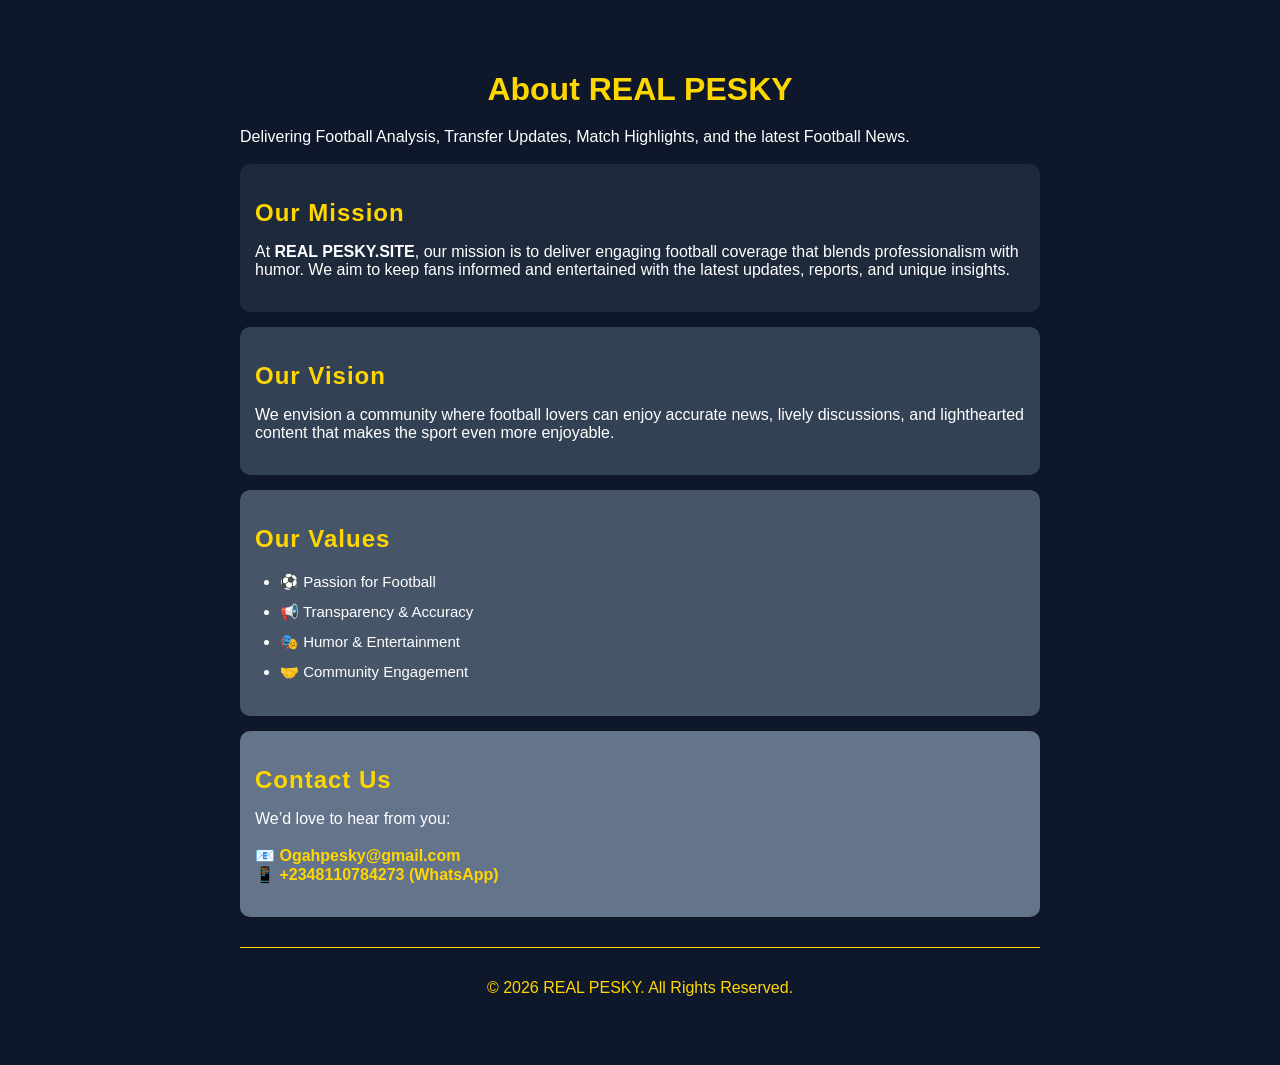
<file: about.html>
<!DOCTYPE html>
<html lang="en">
<head>
  <meta charset="UTF-8">
  <title>About Us - REAL PESKY.SITE</title>
  <meta name="viewport" content="width=device-width, initial-scale=1.0">
  <link rel="stylesheet" href="css/about.css">
 <link rel="canonical" href="https://realpesky.site/about.html" />


</head>
<body>
  <div class="container">
    <header>
      <h1>About REAL PESKY</h1>
      <p>Delivering Football Analysis, Transfer Updates, Match Highlights, and the latest Football News.</p>

    </header>

    <section class="block mission">
      <h2>Our Mission</h2>
      <div>
        <p>At <strong>REAL PESKY.SITE</strong>, our mission is to deliver engaging football coverage that blends professionalism with humor. We aim to keep fans informed and entertained with the latest updates, reports, and unique insights.</p>
      </div>
    </section>

    <section class="block vision">
      <h2>Our Vision</h2>
      <div>
        <p>We envision a community where football lovers can enjoy accurate news, lively discussions, and lighthearted content that makes the sport even more enjoyable.</p>
      </div>
    </section>

    <section class="block values">
      <h2>Our Values</h2>
      <div>
        <ul>
          <li>⚽ Passion for Football</li>
          <li>📢 Transparency & Accuracy</li>
          <li>🎭 Humor & Entertainment</li>
          <li>🤝 Community Engagement</li>
        </ul>
      </div>
    </section>

    <section class="block contact">
      <h2>Contact Us</h2>
      <div>
        <p>We’d love to hear from you:</p>
        <p>
          📧 <a href="mailto:Ogahpesky@gmail.com">Ogahpesky@gmail.com</a><br>
          📱 <a href="https://wa.me/2348110784273" target="_blank">+2348110784273 (WhatsApp)</a>
        </p>
      </div>
    </section>

    <footer>
      <p>© 2026 REAL PESKY. All Rights Reserved.</p>
   </footer>
  </div>
</body>
</html>
</file>
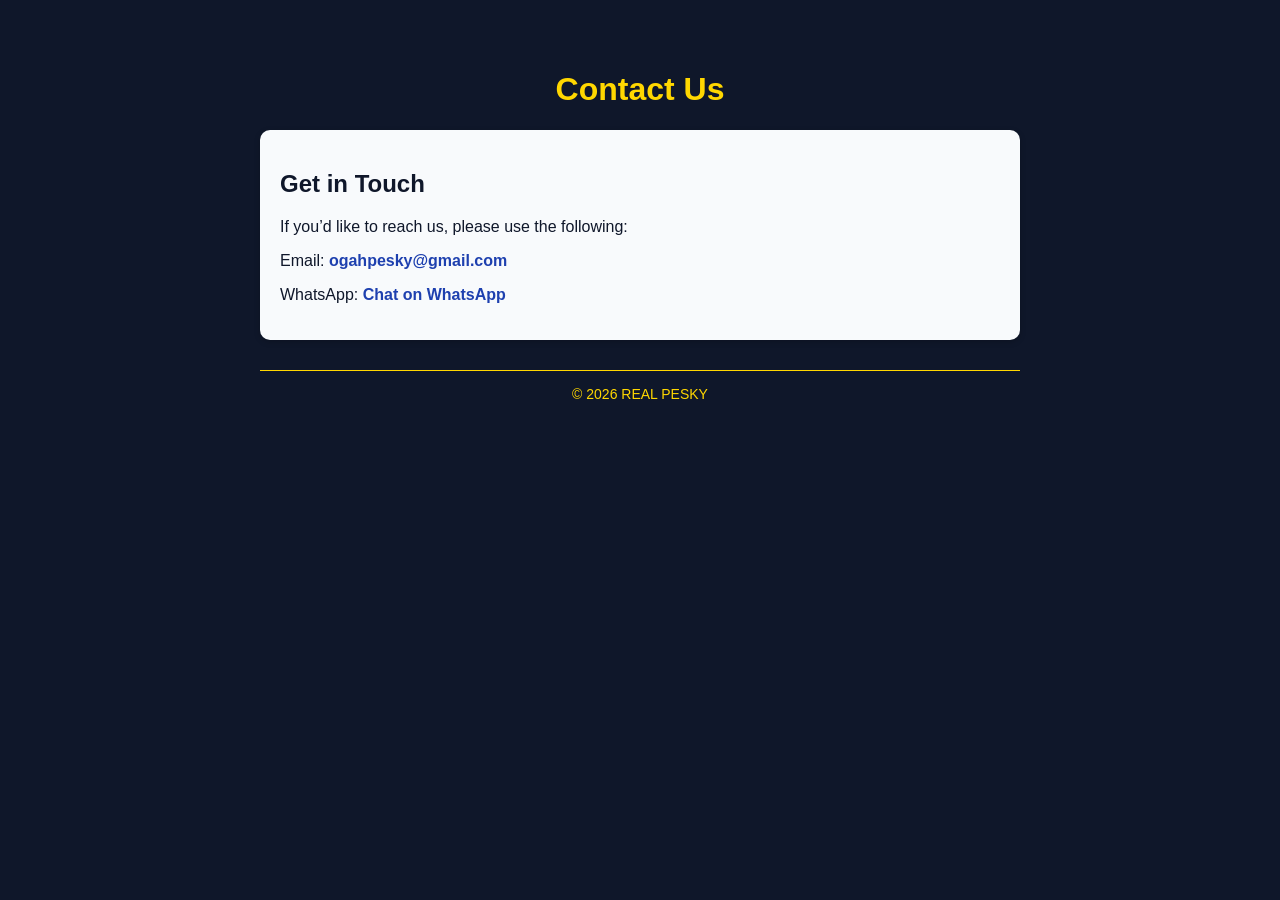
<file: contact.html>
<!DOCTYPE html>
<html lang="en">
<head>
  <meta charset="UTF-8">
  <title>Contact Us - REAL PESKY.SITE</title>
  <meta name="viewport" content="width=device-width, initial-scale=1.0">
  <link rel="stylesheet" href="css/contact.css">
  <link rel="canonical" href="https://realpesky.site/contact.html" />


</head>
<body>
  <div class="container">
    <h1>Contact Us</h1>

    <div class="block contact">
      <h2>Get in Touch</h2>
      <p>If you’d like to reach us, please use the following:</p>
      <p>Email: <a href="https://mail.google.com/mail/?view=cm&fs=1&to=ogahpesky@gmail.com" target="_blank">ogahpesky@gmail.com</a></p>
      <p>WhatsApp: <a href="https://wa.me/2348110784273" target="_blank">Chat on WhatsApp</a></p>
    </div>

    <p class="footer">© 2026 REAL PESKY</p>
  </div>
</body>
</html>
</file>
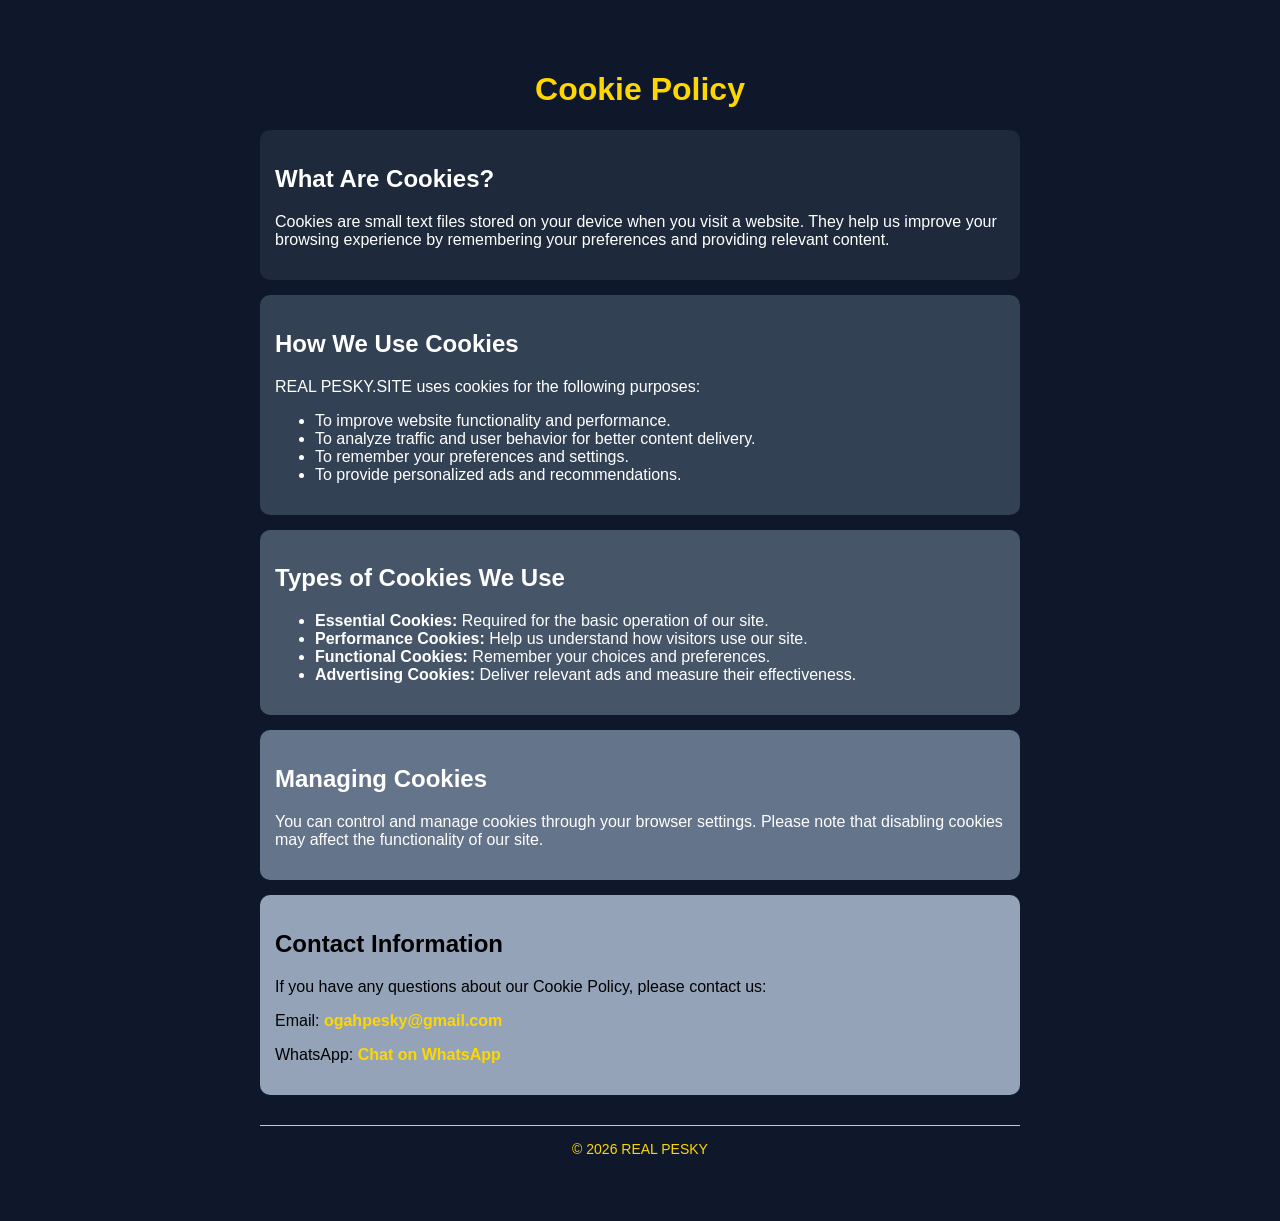
<file: cookie.html>
<!DOCTYPE html>
<html lang="en">
<head>
  <meta charset="UTF-8">
  <title>Cookie Policy - REAL PESKY.SITE</title>
  <meta name="viewport" content="width=device-width, initial-scale=1.0">
  <link rel="stylesheet" href="css/cookie.css">
</head>
<body>
  <div class="container">
    <h1>Cookie Policy</h1>

    <div class="block cookies">
      <h2>What Are Cookies?</h2>
      <p>Cookies are small text files stored on your device when you visit a website. They help us improve your browsing experience by remembering your preferences and providing relevant content.</p>
    </div>

    <div class="block usage">
      <h2>How We Use Cookies</h2>
      <p>REAL PESKY.SITE uses cookies for the following purposes:</p>
      <ul>
        <li>To improve website functionality and performance.</li>
        <li>To analyze traffic and user behavior for better content delivery.</li>
        <li>To remember your preferences and settings.</li>
        <li>To provide personalized ads and recommendations.</li>
      </ul>
    </div>

    <div class="block types">
      <h2>Types of Cookies We Use</h2>
      <ul>
        <li><strong>Essential Cookies:</strong> Required for the basic operation of our site.</li>
        <li><strong>Performance Cookies:</strong> Help us understand how visitors use our site.</li>
        <li><strong>Functional Cookies:</strong> Remember your choices and preferences.</li>
        <li><strong>Advertising Cookies:</strong> Deliver relevant ads and measure their effectiveness.</li>
      </ul>
    </div>

    <div class="block managing">
      <h2>Managing Cookies</h2>
      <p>You can control and manage cookies through your browser settings. Please note that disabling cookies may affect the functionality of our site.</p>
    </div>

    <div class="block contact">
      <h2>Contact Information</h2>
      <p>If you have any questions about our Cookie Policy, please contact us:</p>
      <p>Email: <a href="https://mail.google.com/mail/?view=cm&fs=1&to=ogahpesky@gmail.com" target="_blank">ogahpesky@gmail.com</a></p>
      <p>WhatsApp: <a href="https://wa.me/2348110784273" target="_blank">Chat on WhatsApp</a></p>
    </div>

    <p class="footer">© 2026 REAL PESKY</p>
  </div>
</body>
</html>
</file>
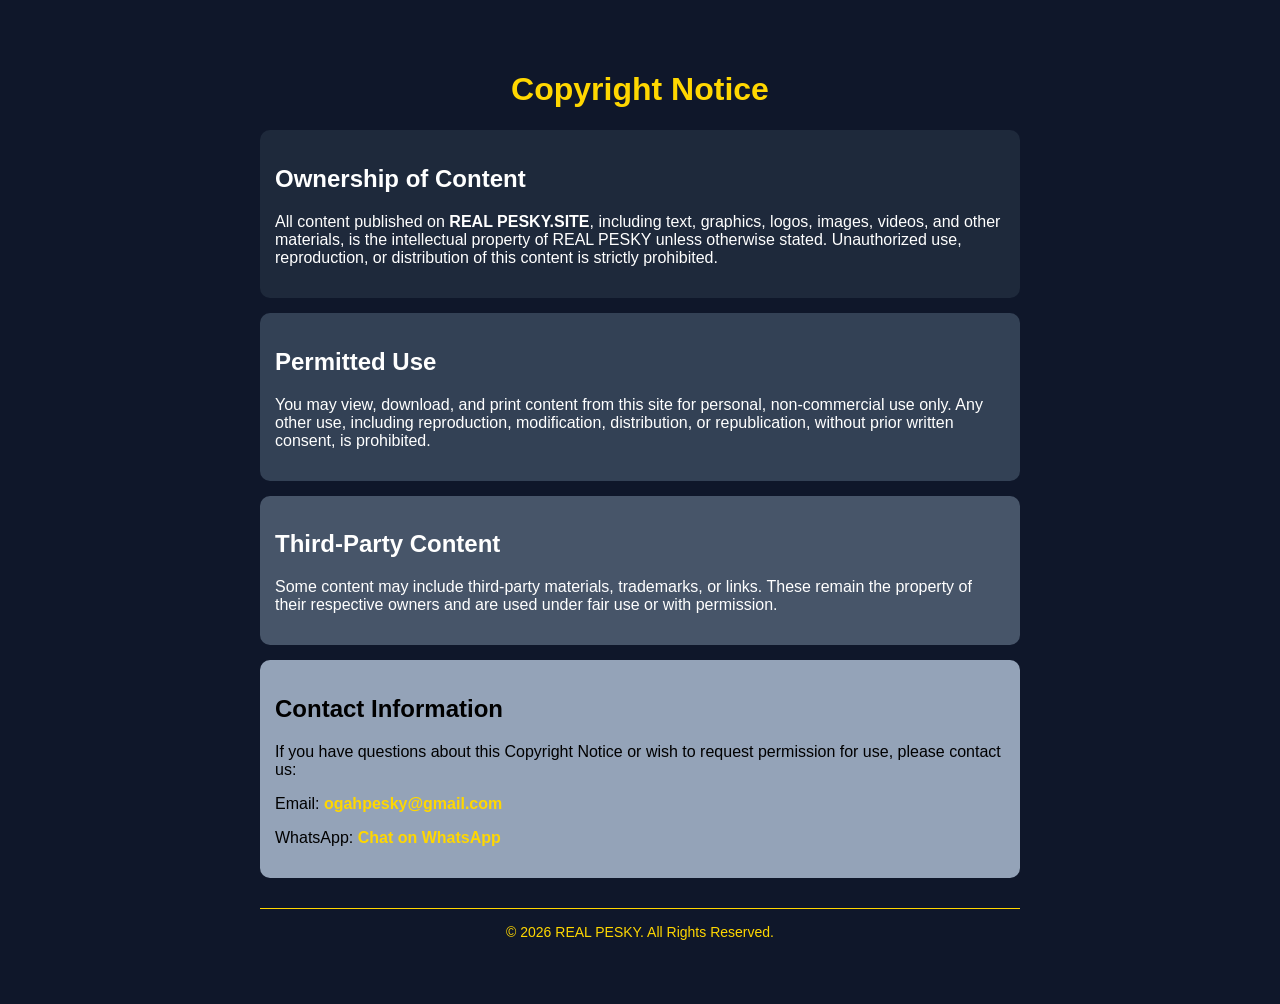
<file: copyright.html>
<!DOCTYPE html>
<html lang="en">
<head>
  <meta charset="UTF-8">
  <title>Copyright Notice - REAL PESKY.SITE</title>
  <meta name="viewport" content="width=device-width, initial-scale=1.0">
  <link rel="stylesheet" href="css/copyright.css">
</head>
<body>
  <div class="container">
    <h1>Copyright Notice</h1>

    <div class="block ownership">
      <h2>Ownership of Content</h2>
      <p>All content published on <strong>REAL PESKY.SITE</strong>, including text, graphics, logos, images, videos, and other materials, is the intellectual property of REAL PESKY unless otherwise stated. Unauthorized use, reproduction, or distribution of this content is strictly prohibited.</p>
    </div>

    <div class="block permitted">
      <h2>Permitted Use</h2>
      <p>You may view, download, and print content from this site for personal, non-commercial use only. Any other use, including reproduction, modification, distribution, or republication, without prior written consent, is prohibited.</p>
    </div>

    <div class="block third-party">
      <h2>Third-Party Content</h2>
      <p>Some content may include third-party materials, trademarks, or links. These remain the property of their respective owners and are used under fair use or with permission.</p>
    </div>

    <div class="block contact">
      <h2>Contact Information</h2>
      <p>If you have questions about this Copyright Notice or wish to request permission for use, please contact us:</p>
      <p>Email: <a href="https://mail.google.com/mail/?view=cm&fs=1&to=ogahpesky@gmail.com" target="_blank">ogahpesky@gmail.com</a></p>
      <p>WhatsApp: <a href="https://wa.me/2348110784273" target="_blank">Chat on WhatsApp</a></p>
    </div>

    <p class="footer">© 2026 REAL PESKY. All Rights Reserved.</p>
  </div>
</body>
</html>
</file>
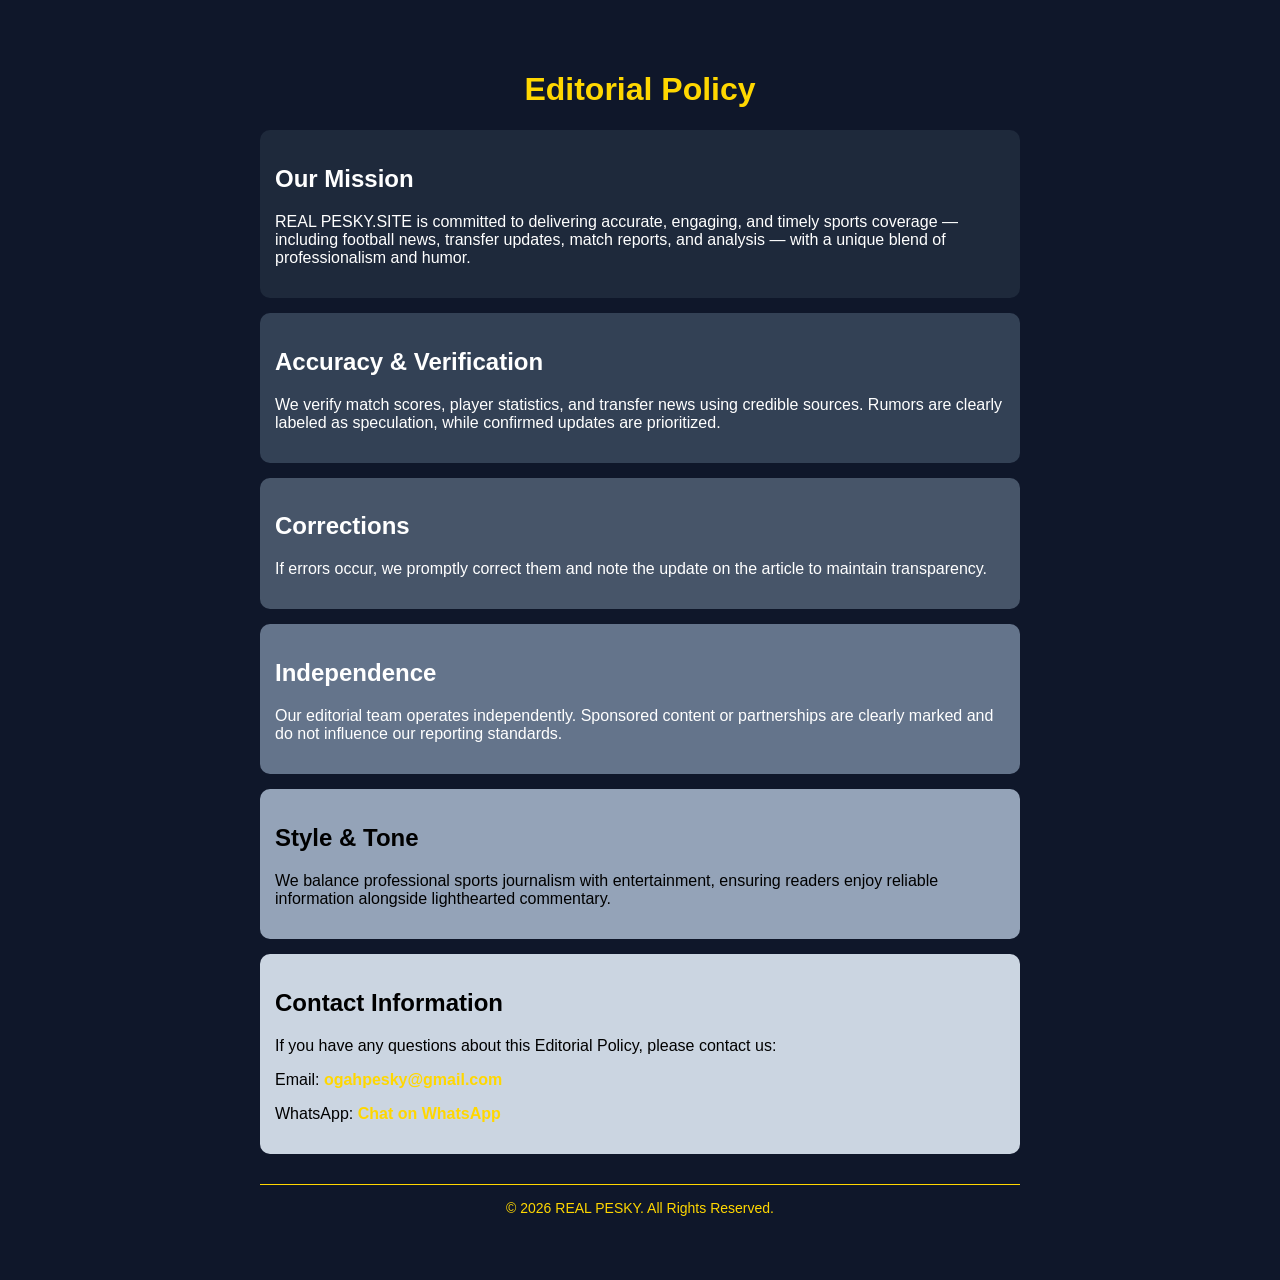
<file: editorial.html>
<!DOCTYPE html>
<html lang="en">
<head>
  <meta charset="UTF-8">
  <title>Editorial Policy - REAL PESKY.SITE</title>
  <meta name="viewport" content="width=device-width, initial-scale=1.0">
  <link rel="stylesheet" href="css/editorial.css">
</head>
<body>
  <div class="container">
    <h1>Editorial Policy</h1>

    <div class="block mission">
      <h2>Our Mission</h2>
      <p>REAL PESKY.SITE is committed to delivering accurate, engaging, and timely sports coverage — including football news, transfer updates, match reports, and analysis — with a unique blend of professionalism and humor.</p>
    </div>

    <div class="block accuracy">
      <h2>Accuracy & Verification</h2>
      <p>We verify match scores, player statistics, and transfer news using credible sources. Rumors are clearly labeled as speculation, while confirmed updates are prioritized.</p>
    </div>

    <div class="block corrections">
      <h2>Corrections</h2>
      <p>If errors occur, we promptly correct them and note the update on the article to maintain transparency.</p>
    </div>

    <div class="block independence">
      <h2>Independence</h2>
      <p>Our editorial team operates independently. Sponsored content or partnerships are clearly marked and do not influence our reporting standards.</p>
    </div>

    <div class="block style-tone">
      <h2>Style & Tone</h2>
      <p>We balance professional sports journalism with entertainment, ensuring readers enjoy reliable information alongside lighthearted commentary.</p>
    </div>

    <div class="block contact">
      <h2>Contact Information</h2>
      <p>If you have any questions about this Editorial Policy, please contact us:</p>
      <p>Email: <a href="https://mail.google.com/mail/?view=cm&fs=1&to=ogahpesky@gmail.com" target="_blank">ogahpesky@gmail.com</a></p>
      <p>WhatsApp: <a href="https://wa.me/2348110784273" target="_blank">Chat on WhatsApp</a></p>
    </div>

    <p class="footer">© 2026 REAL PESKY. All Rights Reserved.</p>
  </div>
</body>
</html>
</file>
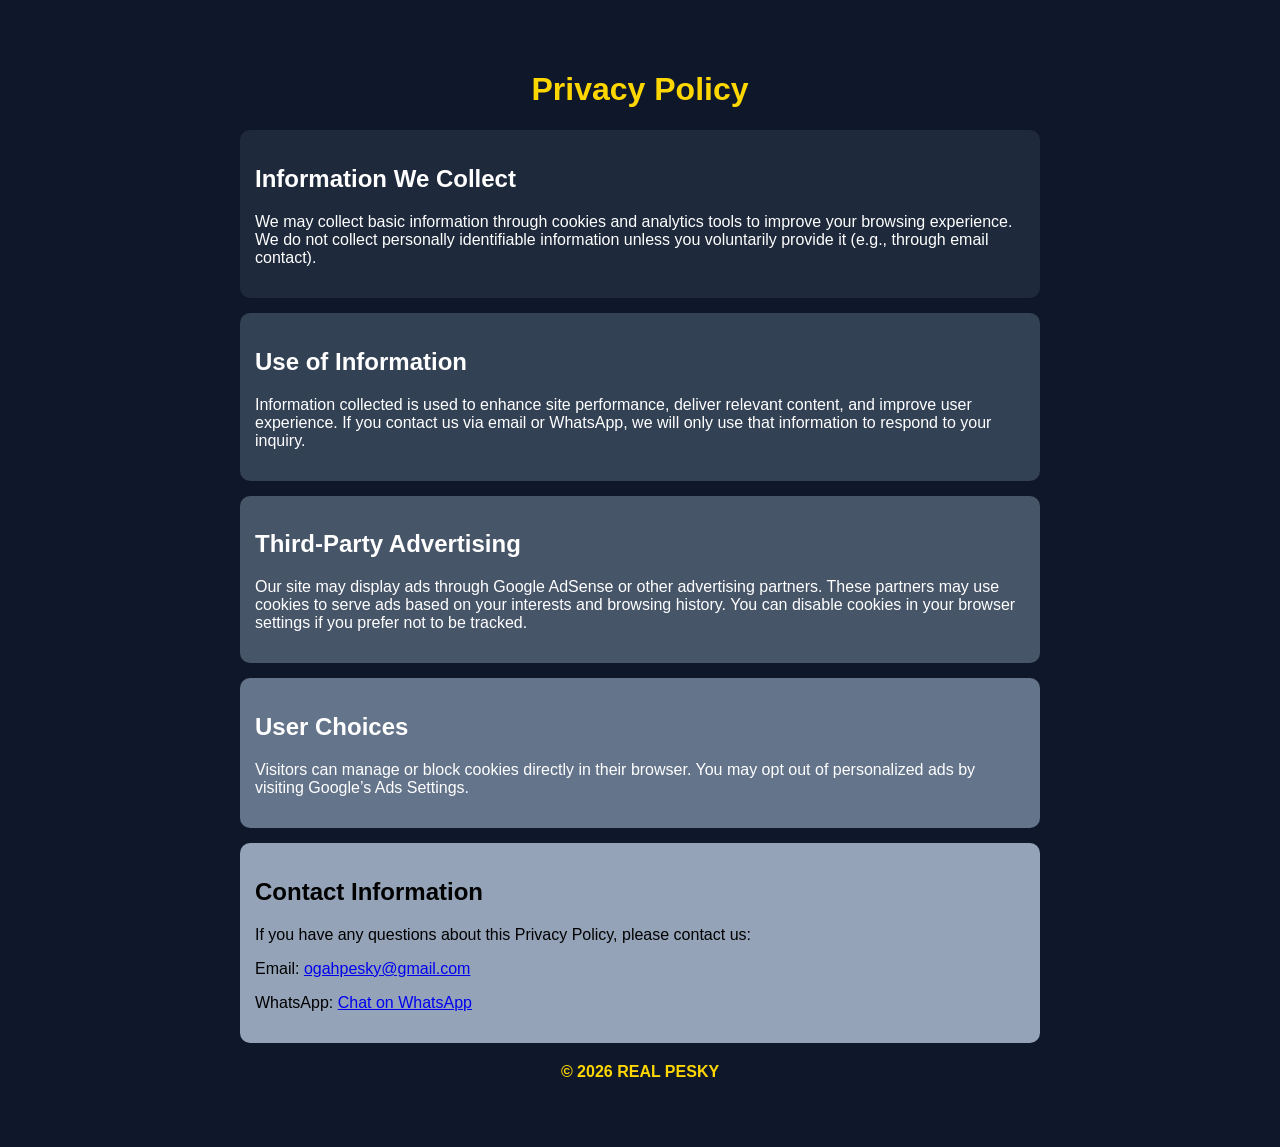
<file: privacy.html>
<!DOCTYPE html>
<html lang="en">
<head>
  <meta charset="UTF-8">
  <meta name="viewport" content="width=device-width, initial-scale=1.0">
  <title>Privacy Policy - realpesky.site</title>
  <link rel="stylesheet" href="css/Privacy.css"> <!-- optional CSS file -->
</head>
<body>
  <div class="container">
    <h1>Privacy Policy</h1>

    <div class="block info">
      <h2>Information We Collect</h2>
      <p>We may collect basic information through cookies and analytics tools to improve your browsing experience. We do not collect personally identifiable information unless you voluntarily provide it (e.g., through email contact).</p>
    </div>

    <div class="block use">
      <h2>Use of Information</h2>
      <p>Information collected is used to enhance site performance, deliver relevant content, and improve user experience. If you contact us via email or WhatsApp, we will only use that information to respond to your inquiry.</p>
    </div>

    <div class="block ads">
      <h2>Third-Party Advertising</h2>
      <p>Our site may display ads through Google AdSense or other advertising partners. These partners may use cookies to serve ads based on your interests and browsing history. You can disable cookies in your browser settings if you prefer not to be tracked.</p>
    </div>

    <div class="block choices">
      <h2>User Choices</h2>
      <p>Visitors can manage or block cookies directly in their browser. You may opt out of personalized ads by visiting Google’s Ads Settings.</p>
    </div>

    <div class="block contact">
      <h2>Contact Information</h2>
      <p>If you have any questions about this Privacy Policy, please contact us:</p>
      <p>Email: <a href="https://mail.google.com/mail/?view=cm&fs=1&to=ogahpesky@gmail.com" target="_blank">ogahpesky@gmail.com</a></p>
      <p>WhatsApp: <a href="https://wa.me/2348110784273" target="_blank">Chat on WhatsApp</a></p>
    </div>

  <p class="footer">© 2026 REAL PESKY</p>
</body>
</html>
</file>
<file: css/about.css>
/* Global page styling */
body {
  font-family: Arial, sans-serif;
  background: #0f172a;
  color: white;
  margin: 0;
  padding: 0;
  box-sizing: border-box;
}

/* Container */
.container {
  max-width: 800px;
  margin: 30px auto;
  padding: 20px;
}

/* Headings */
h1 {
  text-align: center;
  color: gold;
  margin-bottom: 20px;
}
h2 {
  color: gold;
  margin-bottom: 15px;
  font-weight: 600;
  letter-spacing: 1px;
}

/* Paragraphs */
p {
  margin-bottom: 18px;
  font-size: 16px;
}

/* Lists */
ul {
  margin: 20px 0;
  padding-left: 25px;
}
li {
  margin-bottom: 12px;
  font-size: 15px;
}

/* Section blocks */
.block {
  padding: 15px;
  margin: 15px 0;
  border-radius: 10px;
}

/* Background tones for each section */
.mission { background: #1e293b; }
.vision { background: #334155; }
.values { background: #475569; }
.contact { background: #64748b; }

/* Links */
a {
  color: gold;
  text-decoration: none;
  font-weight: bold;
  transition: color 0.3s ease;
}
a:hover {
  color: white;
}

/* Footer */
footer {
  text-align: center;
  margin-top: 30px;
  font-size: 14px;
  color: gold;
  border-top: 1px solid gold;
  padding-top: 15px;
}
</file>
<file: css/contact.css>
/* Global page styling */
body {
  font-family: Arial, sans-serif;
  background: #0f172a; /* deep navy background */
  color: #f1f5f9;      /* light text for readability */
  margin: 0;
  padding: 0;
}

*, *::before, *::after {
  box-sizing: border-box;
}

/* Container */
.container {
  max-width: 800px;
  margin: 30px auto;
  padding: 20px;
}

/* Main heading */
h1 {
  text-align: center;
  color: #ffd700; /* gold accent */
}

/* Section block */
.block {
  padding: 20px;
  margin: 20px 0;
  border-radius: 10px;
}

/* Contact block */
.contact {
  background: #f8fafc; /* clean light background */
  color: #0f172a;      /* dark text for contrast */
  box-shadow: 0 2px 6px rgba(0,0,0,0.2);
}

/* Links */
a {
  color: #1e40af; /* professional deep blue */
  text-decoration: none;
  font-weight: bold;
  transition: color 0.3s ease;
}
a:hover {
  color: #ffd700; /* gold hover */
}

/* Footer */
.footer {
  text-align: center;
  margin-top: 30px;
  font-size: 14px;
  color: #ffd700;
  border-top: 1px solid #ffd700;
  padding-top: 15px;
}
</file>
<file: css/cookie.css>
/* Global page styling */
body {
  font-family: Arial, sans-serif;
  background: #0f172a;
  color: white;
  margin: 0;
  padding: 0;
}

*, *::before, *::after {
  box-sizing: border-box;
}

/* Container */
.container {
  max-width: 800px;
  margin: 30px auto;
  padding: 20px;
}

/* Main heading */
h1 {
  text-align: center;
  color: gold;
}

/* Section blocks */
.block {
  padding: 15px;
  margin: 15px 0;
  border-radius: 10px;
}

/* Background tones for each section */
.cookies  { background: #1e293b; }
.usage    { background: #334155; }
.types    { background: #475569; }
.managing { background: #64748b; }
.contact  { background: #94a3b8; color: black; }

/* Links */
a {
  color: gold;
  text-decoration: none;
  font-weight: bold;
  transition: color 0.3s ease;
}
a:hover {
  color: white;
}

/* Footer */
.footer {
  text-align: center;
  margin-top: 30px;
  font-size: 14px;
  color: gold;
  border-top: 1px solid gold;
  padding-top: 15px;
}
</file>
<file: css/copyright.css>
/* Global page styling */
body {
  font-family: Arial, sans-serif;
  background: #0f172a;
  color: white;
  margin: 0;
  padding: 0;
}

*, *::before, *::after {
  box-sizing: border-box;
}

/* Container */
.container {
  max-width: 800px;
  margin: 30px auto;
  padding: 20px;
}

/* Main heading */
h1 {
  text-align: center;
  color: gold;
}

/* Section blocks */
.block {
  padding: 15px;
  margin: 15px 0;
  border-radius: 10px;
}

/* Background tones */
.ownership   { background: #1e293b; }
.permitted   { background: #334155; }
.third-party { background: #475569; }
.contact     { background: #94a3b8; color: black; }

/* Links */
a {
  color: gold;
  text-decoration: none;
  font-weight: bold;
  transition: color 0.3s ease;
}
a:hover {
  color: white;
}

/* Footer */
.footer {
  text-align: center;
  margin-top: 30px;
  font-size: 14px;
  color: gold;
  border-top: 1px solid gold;
  padding-top: 15px;
}
</file>
<file: css/editorial.css>
/* Global page styling */
body {
  font-family: Arial, sans-serif;
  background: #0f172a;
  color: white;
  margin: 0;
  padding: 0;
}

*, *::before, *::after {
  box-sizing: border-box;
}

/* Container */
.container {
  max-width: 800px;
  margin: 30px auto;
  padding: 20px;
}

/* Main heading */
h1 {
  text-align: center;
  color: gold;
}

/* Section blocks */
.block {
  padding: 15px;
  margin: 15px 0;
  border-radius: 10px;
}

/* Background tones */
.mission      { background: #1e293b; }
.accuracy     { background: #334155; }
.corrections  { background: #475569; }
.independence { background: #64748b; }
.style-tone   { background: #94a3b8; color: black; }
.contact      { background: #cbd5e1; color: black; }

/* Links */
a {
  color: gold;
  text-decoration: none;
  font-weight: bold;
  transition: color 0.3s ease;
}
a:hover {
  color: white;
}

/* Footer */
.footer {
  text-align: center;
  margin-top: 30px;
  font-size: 14px;
  color: gold;
  border-top: 1px solid gold;
  padding-top: 15px;
}
</file>
<file: css/Privacy.css>
body {
      font-family: Arial, sans-serif;
      background: #0f172a;
      color: white;
      margin: 0;
      padding: 0;
      box-sizing: border-box;
    }

    .container {
      max-width: 800px;
      margin: 30px auto;
      padding: 20px;
    }

    h1 {
      text-align: center;
      color: gold;
    }

    .block {
      padding: 15px;
      margin: 15px 0;
      border-radius: 10px;
    }

    .info { background: #1e293b; }
    .use { background: #334155; }
    .ads { background: #475569; }
    .choices { background: #64748b; }
    .contact { background: #94a3b8; color: black; }

    .footer {
  text-align: center;
  margin-top: 20px;
  color: gold;
  font-weight: bold;
}
</file>
